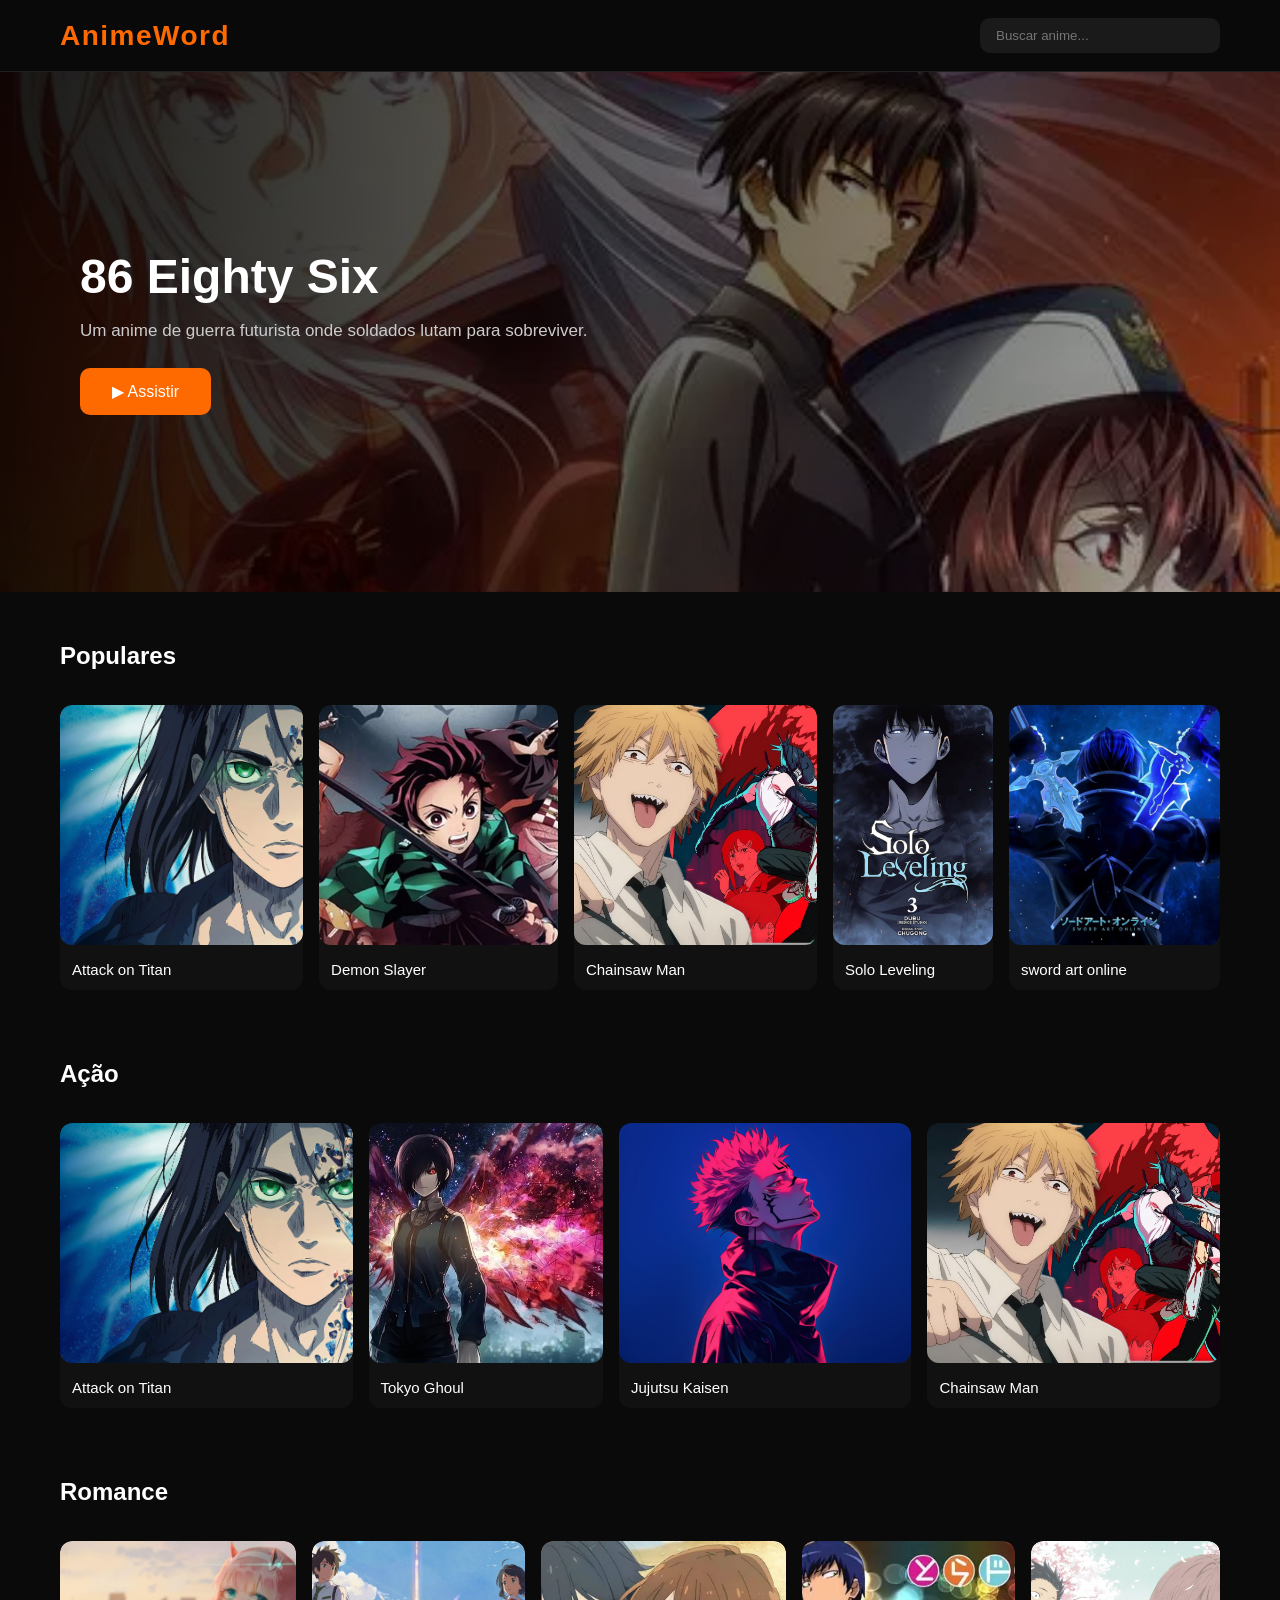
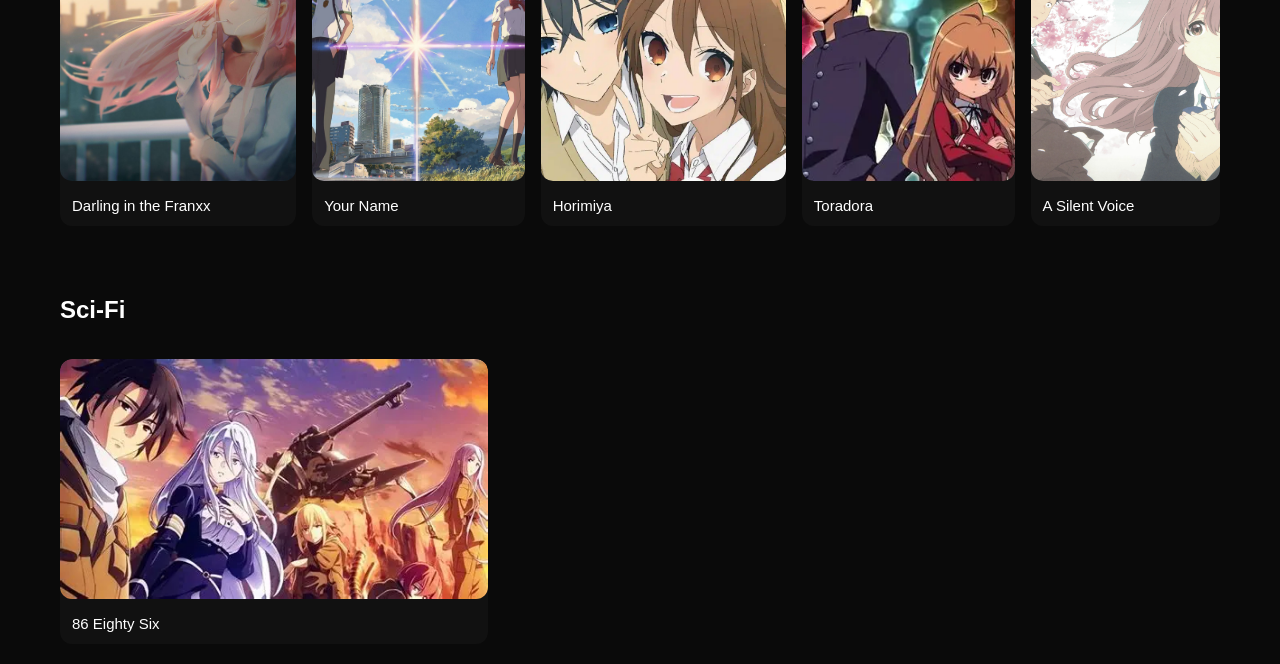
<file: index.html>
<!DOCTYPE html>
<html lang="pt-BR">

<head>
<meta charset="UTF-8">
<meta name="viewport" content="width=device-width, initial-scale=1.0">
<title>AnimeWord</title>
<link rel="stylesheet" href="style.css">
</head>

<body>

<header>
  <h1>AnimeWord</h1>
  <input type="text" id="search" placeholder="Buscar anime...">
</header>

<!-- BANNER -->
<section class="banner" id="banner">
  <div class="banner-content">
    <h2 id="bannerTitle">86 Eighty Six</h2>
    <p id="bannerDesc">Um anime de guerra futurista onde soldados lutam para sobreviver.</p>
    <button id="watchBtn">▶ Assistir</button>
  </div>
</section>

<!-- POPULARES -->
<h2 class="title">Populares</h2>
<section class="anime-grid">
  <div class="anime-card" data-link="watch.html">
    <img src="attack.webp" alt="Attack on Titan" loading="lazy">
    <h3>Attack on Titan</h3>
  </div>

  <div class="anime-card" data-link="watch.html">
    <img src="kimetsu.webp" alt="Demon Slayer" loading="lazy">
    <h3>Demon Slayer</h3>
  </div>

  <div class="anime-card" data-link="watch.html">
    <img src="denji-pulls-his-chainsaw-cord-in-front-of-the-chainsaw-man-reze-arc-film.avif" alt="Chainsaw Man" loading="lazy">
    <h3>Chainsaw Man</h3>
  </div>

  <div class="anime-card" data-link="watch.html">
    <img src="71goH8p2ENL._SL1500_.jpg" alt="Solo Leveling" loading="lazy">
    <h3>Solo Leveling</h3>
  </div>

  <div class="anime-card" data-link="watch.html">
    <img src="sao2.jpg" alt="Kaiju No 8" loading="lazy">
    <h3>sword art online</h3>
  </div>
</section>

<!-- AÇÃO -->
<h2 class="title">Ação</h2>
<section class="anime-grid">
  <div class="anime-card" data-link="watch.html">
    <img src="attack.webp" alt="Attack on Titan" loading="lazy">
    <h3>Attack on Titan</h3>
  </div>

  <div class="anime-card" data-link="watch.html">
    <img src="tokyoghoul.jpeg" alt="Tokyo Ghoul" loading="lazy">
    <h3>Tokyo Ghoul</h3>
  </div>

  <div class="anime-card" data-link="watch.html">
    <img src="the-jujutsu-kaisen-5k-k0.jpg" alt="Jujutsu Kaisen" loading="lazy">
    <h3>Jujutsu Kaisen</h3>
  </div>

  <div class="anime-card" data-link="watch.html">
    <img src="denji-pulls-his-chainsaw-cord-in-front-of-the-chainsaw-man-reze-arc-film.avif" alt="Chainsaw Man" loading="lazy">
    <h3>Chainsaw Man</h3>
  </div>
</section>

<!-- ROMANCE -->
<h2 class="title">Romance</h2>
<section class="anime-grid">
  <div class="anime-card" data-link="watch.html">
    <img src="zerotwo.jpg" alt="Darling in the Franxx" loading="lazy">
    <h3>Darling in the Franxx</h3>
  </div>

  <div class="anime-card" data-link="watch.html">
    <img src="your-name-anime-2016-movie-poster-mlwlcbx1run1k2u9.jpg" alt="Your Name" loading="lazy">
    <h3>Your Name</h3>
  </div>

  <div class="anime-card" data-link="watch.html">
    <img src="Horimiya-The-Missing-Pieces-Novo-trailer-revela-a-data-de-estreia-do-anime-1-jpg.webp" alt="Horimiya" loading="lazy">
    <h3>Horimiya</h3>
  </div>

  <div class="anime-card" data-link="watch.html">
    <img src="toradora.webp" alt="Toradora" loading="lazy">
    <h3>Toradora</h3>
  </div>

  <div class="anime-card" data-link="watch.html">
    <img src="wp6234232.jpg" alt="A Silent Voice" loading="lazy">
    <h3>A Silent Voice</h3>
  </div>
</section>

<!-- SCI-FI -->
<h2 class="title">Sci-Fi</h2>
<section class="anime-grid">
  <div class="anime-card" data-link="watch.html">
    <img src="oip2.webp" alt="86 Eighty Six" loading="lazy">
    <h3>86 Eighty Six</h3>
  </div>
</section>

<script src="script.js"></script>
</body>
</html>
</file>
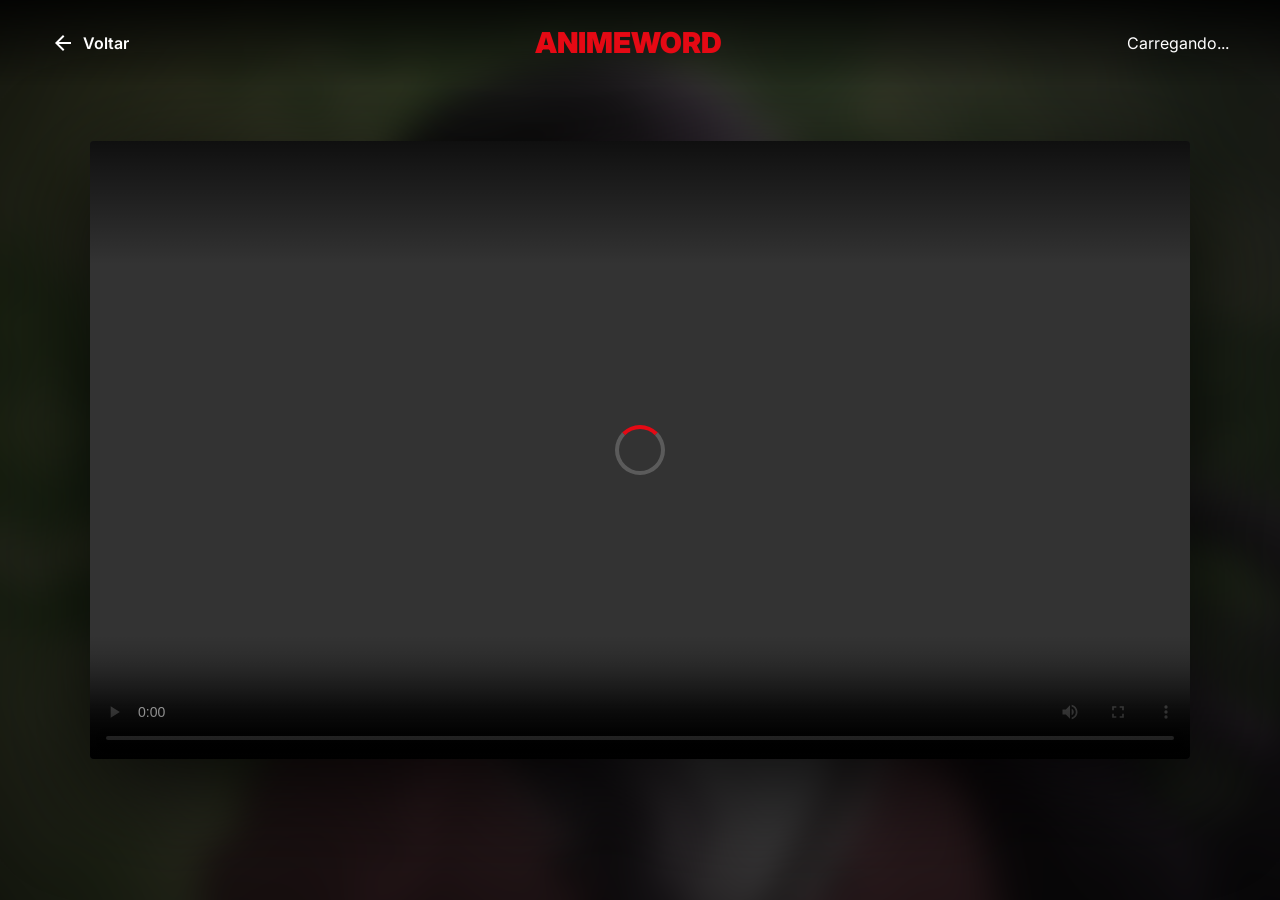
<file: player.html>
<!DOCTYPE html>
<html lang="pt-BR">
<head>
    <meta charset="UTF-8">
    <meta name="viewport" content="width=device-width, initial-scale=1.0">
    <title>Assistindo | AnimeWord</title>
    <link href="https://fonts.googleapis.com/css2?family=Inter:wght@400;700;900&display=swap" rel="stylesheet">
    <link rel="stylesheet" href="player.css">
</head>
<body>

    <div class="cinema-vignette"></div>

    <header class="netflix-header">
        <div class="header-left">
            <a href="watch.html" class="back-button">
                <svg viewBox="0 0 24 24" width="24" height="24"><path fill="currentColor" d="M20 11H7.83l5.59-5.59L12 4l-8 8 8 8 1.41-1.41L7.83 13H20v-2z"/></svg>
                <span>Voltar</span>
            </a>
        </div>
        
        <div class="header-center">
            <h1 class="logo">AnimeWord</h1>
        </div>

        <div class="header-right">
            <span class="episode-info">Carregando...</span>
        </div>
    </header>

    <main class="player-wrapper">
        <section class="video-scene">
            <div class="player-container">
                <div class="video-shadow-overlay"></div>
                
                <video id="videoPlayer" controls playsinline>
                    Seu navegador não suporta vídeos.
                </video>

                <div class="video-loader" id="loader"></div>
            </div>
        </section>
    </main>

    <script src="player.js"></script>
</body>
</html>
</file>
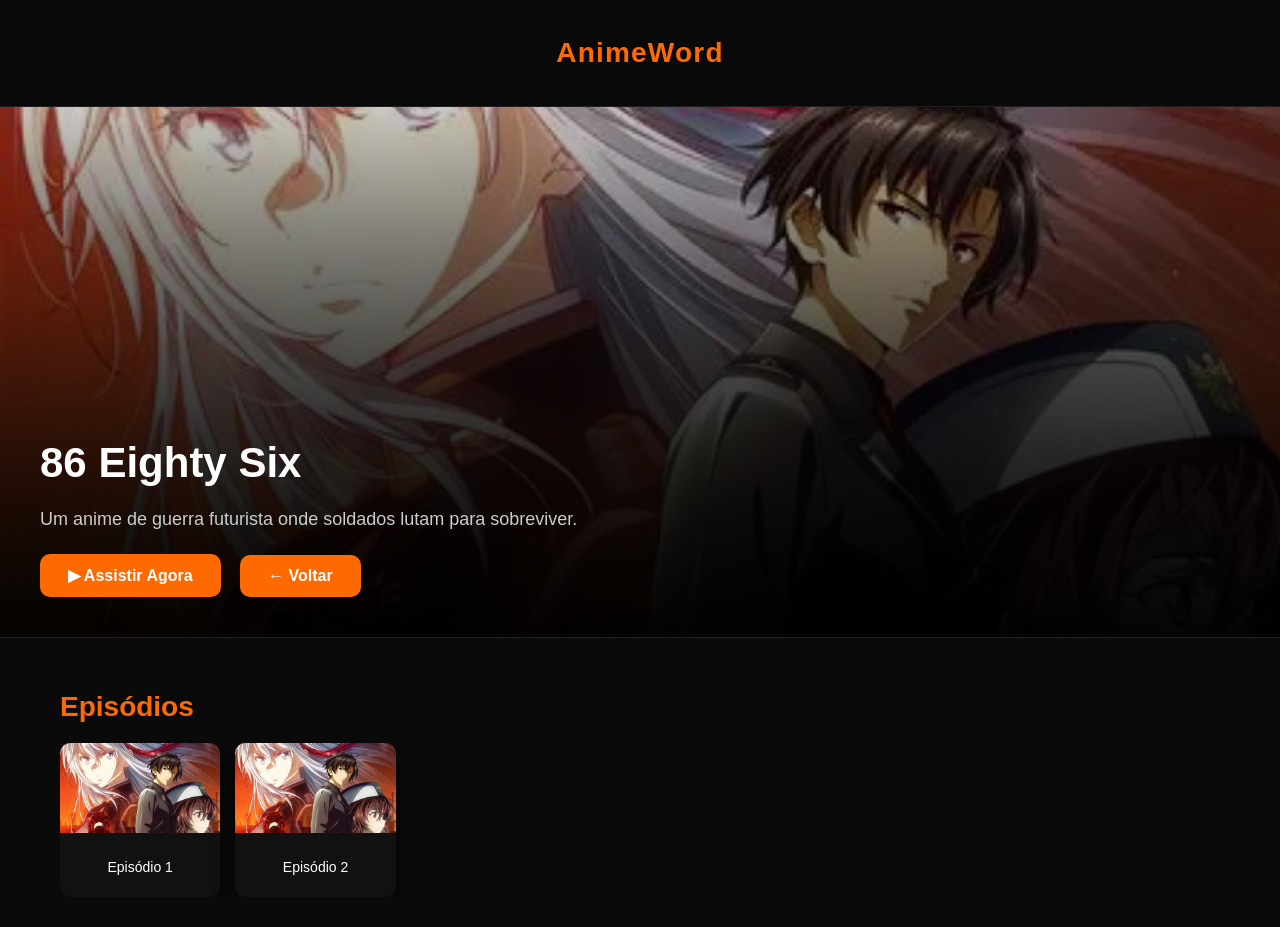
<file: watch.html>
<!DOCTYPE html>
<html lang="pt-BR">
<head>
<meta charset="UTF-8">
<meta name="viewport" content="width=device-width, initial-scale=1.0">
<title>AnimeWord - Assistir Anime</title>
<link rel="stylesheet" href="watch.css">
</head>
<body>

<header>
  <h1>AnimeWord</h1>
</header>

<section class="watch-banner" id="watchBanner">
  <div class="watch-content">
    <h1 id="animeTitle">Anime Title</h1>
    <p id="animeDesc">Descrição do anime.</p>
    <div class="watch-buttons">
      <a id="watchNow" href="#">▶ Assistir Agora</a>
      <a href="index.html">← Voltar</a>
    </div>
  </div>
</section>

<section class="episodes-section" id="episodesSection">
  <h2>Episódios</h2>
  <div class="episodes-grid" id="episodesGrid">
    <!-- Episódios serão inseridos dinamicamente pelo JS -->
  </div>
</section>

<script src="watch.js"></script>
</body>
</html>
</file>
<file: style.css>
/* ================= RESET ================= */
*{
  margin:0;
  padding:0;
  box-sizing:border-box;
  font-family:"Poppins", sans-serif;
}

body{
  background:#0a0a0a;
  color:white;
  overflow-x:hidden;
}

/* ================= HEADER ================= */
header{
  display:flex;
  justify-content:space-between;
  align-items:center;
  padding:18px 60px;
  background:rgba(10,10,10,0.85);
  backdrop-filter:blur(12px);
  border-bottom:1px solid #1f1f1f;
  position:sticky;
  top:0;
  z-index:100;
}

header h1{
  color:#ff6a00;
  font-size:28px;
  font-weight:800;
  letter-spacing:1.5px;
}

#search{
  padding:10px 16px;
  border:none;
  border-radius:10px;
  background:#1a1a1a;
  color:white;
  outline:none;
  width:240px;
  transition:0.3s;
}

#search:focus{
  box-shadow:0 0 14px #ff6a00;
}

/* ================= BANNER ================= */
.banner{
  height:520px;
  background: linear-gradient(to right,rgba(0,0,0,0.95),rgba(0,0,0,0.2)), url("anime01.webp");
  background-size:cover;
  background-position:center;
  display:flex;
  align-items:center;
  padding:80px;
  position:relative;
  transition: background 1s ease-in-out, opacity 0.8s ease-in-out;
}

.banner-content{
  max-width:520px;
}

.banner-content h2{
  font-size:48px;
  font-weight:700;
  margin-bottom:15px;
}

.banner-content p{
  margin:15px 0 25px;
  color:#ccc;
  font-size:17px;
  line-height:1.4;
}

.banner-content button{
  padding:14px 32px;
  border:none;
  background:#ff6a00;
  color:white;
  font-size:16px;
  border-radius:10px;
  cursor:pointer;
  transition:0.3s;
}

.banner-content button:hover{
  background:#ff7d1a;
  transform:scale(1.05);
}

/* ================= SECTIONS ================= */
.title{
  margin:50px 60px 15px;
  font-size:24px;
  font-weight:700;
}

/* ================= GRID DE ANIMES ================= */
.anime-grid{
  display:flex;
  gap:16px;
  overflow-x:auto;
  padding:20px 60px;
  scroll-behavior:smooth;
  scroll-snap-type: x mandatory;
}

.anime-grid::-webkit-scrollbar{
  height:8px;
}

.anime-grid::-webkit-scrollbar-thumb{
  background:#ff6a00;
  border-radius:8px;
}

.anime-grid::-webkit-scrollbar-track{
  background:#111;
}

/* ================= CARD DE ANIMES ================= */
.anime-card{
  min-width:160px;
  background:#111;
  border-radius:12px;
  overflow:hidden;
  cursor:pointer;
  position:relative;
  transition:transform 0.3s, box-shadow 0.3s;
  scroll-snap-align:start;
}

.anime-card img{
  width:100%;
  height:240px;
  object-fit:cover;
  border-radius:12px;
  transition:transform 0.3s, filter 0.3s;
}

.anime-card h3{
  padding:12px;
  font-size:15px;
  font-weight:500;
}

/* HOVER DISCRETO */
.anime-card:hover{
  transform:scale(1.07);
  box-shadow:0 12px 25px rgba(0,0,0,0.7);
}

.anime-card:hover img{
  filter:brightness(0.8);
}

/* ================= RESPONSIVO ================= */

/* Tablets e telas médias */
@media(max-width:1024px){
  header {
    padding:18px 25px;
  }

  .banner {
    padding:50px 30px;
    height:45vh; /* Altura proporcional à tela */
  }

  .banner-content h2 {
    font-size:clamp(28px, 4vw, 40px); /* Tamanho fluido */
  }

  .banner-content p {
    font-size:clamp(14px, 2.5vw, 18px);
  }

  .anime-grid {
    padding:20px 25px;
    gap:12px;
  }

  .anime-card {
    min-width:150px;
  }

  .anime-card img {
    height:200px;
  }
}

/* Smartphones pequenos */
@media(max-width:600px){
  header {
    padding:15px 15px;
    flex-direction:column;
    gap:10px;
  }

  .banner {
    padding:30px 15px;
    height:40vh;
  }

  .banner-content h2 {
    font-size:clamp(22px, 5vw, 30px);
  }

  .banner-content p {
    font-size:clamp(12px, 3vw, 16px);
  }

  .anime-grid {
    padding:15px 15px;
    gap:10px;
  }

  .anime-card {
    min-width:130px;
  }

  .anime-card img {
    height:160px;
    border-radius:8px;
  }

  .anime-card h3 {
    font-size:12px;
    padding:6px 4px;
  }
}

/* Ultra pequenos (smartphones antigos ou orientações landscape) */
@media(max-width:400px){
  .banner-content h2 {
    font-size:clamp(20px, 5vw, 26px);
  }

  .banner-content p {
    font-size:clamp(10px, 3.5vw, 14px);
  }

  .anime-card {
    min-width:120px;
  }

  .anime-card img {
    height:140px;
  }

  .anime-card h3 {
    font-size:11px;
  }
}
</file>
<file: player.css>
:root {
    --netflix-red: #e50914;
    --netflix-black: #080808;
    --ease-netflix: cubic-bezier(0.4, 0, 0.2, 1);
}

* { margin: 0; padding: 0; box-sizing: border-box; }

body {
    background-color: var(--netflix-black);
    color: #fff;
    font-family: 'Inter', sans-serif;
    height: 100vh;
    overflow: hidden;
}

/* Fundo com efeito de profundidade */
.cinema-vignette {
    position: fixed;
    inset: 0;
    background: radial-gradient(circle, transparent 20%, rgba(0,0,0,0.8) 100%), url("anime01.webp") center/cover;
    filter: blur(15px) brightness(0.3);
    transform: scale(1.1);
    z-index: -1;
}

header {
    position: fixed;
    top: 0; width: 100%;
    display: flex; justify-content: space-between; align-items: center;
    padding: 25px 4%;
    background: linear-gradient(to bottom, rgba(0,0,0,0.8), transparent);
    z-index: 100;
}

.logo { color: var(--netflix-red); font-size: 1.8rem; font-weight: 900; text-transform: uppercase; }

.back-button { 
    display: flex; align-items: center; gap: 8px; 
    color: #fff; text-decoration: none; font-weight: 600; 
    transition: 0.3s;
}
.back-button:hover { color: var(--netflix-red); transform: translateX(-5px); }

/* Centralização do Player */
.player-wrapper {
    display: flex; justify-content: center; align-items: center;
    width: 100vw; height: 100vh;
}

.video-scene { width: 90%; max-width: 1100px; }

.player-container {
    position: relative;
    background: #000;
    border-radius: 4px;
    overflow: hidden;
    box-shadow: 0 30px 100px rgba(0,0,0,0.8);
    animation: netflixIntro 1s var(--ease-netflix);
}

video { width: 100%; display: block; aspect-ratio: 16/9; outline: none; }

/* Sombra que não bloqueia o clique */
.video-shadow-overlay {
    position: absolute;
    inset: 0;
    background: linear-gradient(to top, rgba(0,0,0,0.7) 0%, transparent 20%, transparent 80%, rgba(0,0,0,0.7) 100%);
    pointer-events: none; /* PERMITE CLICAR NO VÍDEO */
    z-index: 1;
}

/* Loader Giratório */
.video-loader {
    position: absolute; top: 50%; left: 50%;
    transform: translate(-50%, -50%);
    width: 50px; height: 50px;
    border: 4px solid rgba(255,255,255,0.2);
    border-top-color: var(--netflix-red);
    border-radius: 50%;
    animation: spin 1s linear infinite;
    z-index: 10;
}

@keyframes spin { to { transform: translate(-50%, -50%) rotate(360deg); } }
@keyframes netflixIntro { from { opacity: 0; transform: scale(0.9); } to { opacity: 1; transform: scale(1); } }
</file>
<file: watch.css>
/* ===== Watch Page ===== */
body {
  background:#0a0a0a;
  color:white;
  font-family:"Poppins", sans-serif;
  overflow-x:hidden;
  margin:0;
}

header{
  display:flex;
  justify-content:center;
  align-items:center;
  padding:18px 60px;
  background:rgba(10,10,10,0.85);
  backdrop-filter:blur(12px);
  border-bottom:1px solid #1f1f1f;
}

header h1{
  color:#ff6a00;
  font-size:28px;
  font-weight:700;
  letter-spacing:1.2px;
}

.watch-banner{
  position:relative;
  width:100%;
  height:450px;
  background-size:cover;
  background-position:center;
  display:flex;
  align-items:flex-end;
  padding:40px;
  border-bottom:1px solid #222;
  transition:0.5s;
}

.watch-banner::after{
  content:"";
  position:absolute;
  left:0;
  top:0;
  width:100%;
  height:100%;
  background:linear-gradient(to top, rgba(0,0,0,0.9), transparent);
}

.watch-content{
  position:relative;
  max-width:700px;
  z-index:2;
}

.watch-content h1{
  font-size:42px;
  margin-bottom:15px;
}

.watch-content p{
  font-size:18px;
  line-height:1.6;
  color:#ccc;
}

.watch-buttons{
  margin-top:20px;
}

.watch-buttons a{
  display:inline-block;
  margin-right:15px;
  padding:12px 28px;
  background:#ff6a00;
  color:white;
  font-weight:600;
  border-radius:10px;
  text-decoration:none;
  transition:0.3s;
}

.watch-buttons a:hover{
  background:#ff7d1a;
  transform:scale(1.05);
  box-shadow:0 0 20px rgba(255,106,0,0.6);
}

/* EPISÓDIOS */
.episodes-section{
  padding:30px 60px;
}

.episodes-section h2{
  font-size:28px;
  margin-bottom:20px;
  color:#ff6a00;
}

.episodes-grid{
  display:flex;
  gap:15px;
  overflow-x:auto;
}

.episodes-grid::-webkit-scrollbar{
  display:none;
}

.episode-card{
  min-width:160px;
  background:#111;
  border-radius:10px;
  overflow:hidden;
  cursor:pointer;
  transition:0.3s;
  box-shadow:0 6px 20px rgba(0,0,0,0.6);
}

.episode-card img{
  width:100%;
  height:90px;
  object-fit:cover;
}

.episode-card p{
  padding:8px;
  font-size:14px;
  text-align:center;
  color:#fff;
}

/* Hover efeito */
.episode-card:hover{
  transform:scale(1.05);
  box-shadow:0 12px 25px rgba(255,106,0,0.5);
}

/* Responsivo */
@media(max-width:900px){
  header{padding:15px 30px;}
  .watch-banner{height:360px; padding:20px;}
  .watch-content h1{font-size:32px;}
  .watch-content p{font-size:16px;}
  .episodes-section{padding:20px 30px;}
}

@media(max-width:600px){
  .watch-banner{height:280px; padding:15px;}
  .watch-content h1{font-size:24px;}
  .watch-content p{font-size:14px;}
  .watch-buttons a{padding:10px 20px; font-size:14px;}
  .episode-card{min-width:130px;}
  .episode-card img{height:70px;}
}
</file>
